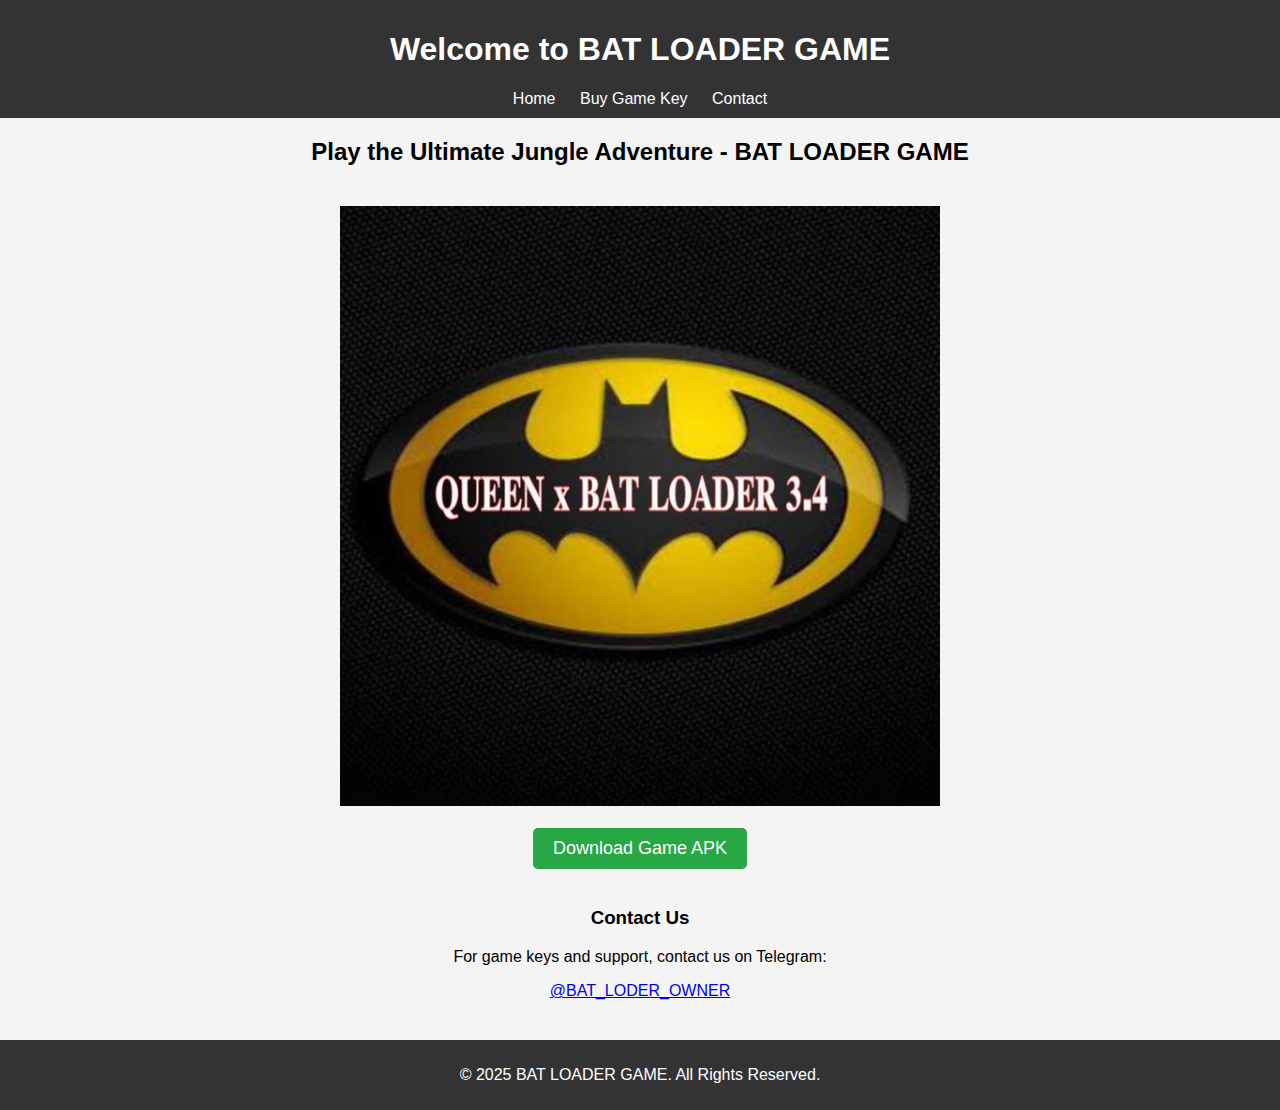
<file: index.html>
<!DOCTYPE html>
<html lang="en">
<head>
    <meta charset="UTF-8">
    <meta name="viewport" content="width=device-width, initial-scale=1.0">
    <title>BAT LOADER GAME</title>
    <link rel="stylesheet" href="styles.css">
</head>
<body>
    <header>
        <h1>Welcome to BAT LOADER GAME</h1>
        <nav>
            <a href="index.html">Home</a>
            <a href="buy.html">Buy Game Key</a>
            <a href="contact.html">Contact</a>
        </nav>
    </header>
    <section class="hero">
        <h2>Play the Ultimate Jungle Adventure - BAT LOADER GAME</h2>
        <img src="game-image.jpg" alt="Game Image" class="game-image">
        <br><br>
        <a href="https://www.mediafire.com/file/edw2fgh4awi9jsi/BatLoader-v2.2.apk/file" class="download-btn" target="_blank">Download Game APK</a>
    </section>
    <section class="contact-section">
        <h3>Contact Us</h3>
        <p>For game keys and support, contact us on Telegram:</p>
        <a href="https://t.me/BAT_LODER_OWNER" class="telegram-link" target="_blank">@BAT_LODER_OWNER</a>
    </section>
    <footer>
        <p>© 2025 BAT LOADER GAME. All Rights Reserved.</p>
    </footer>
</body>
</html>
</file>
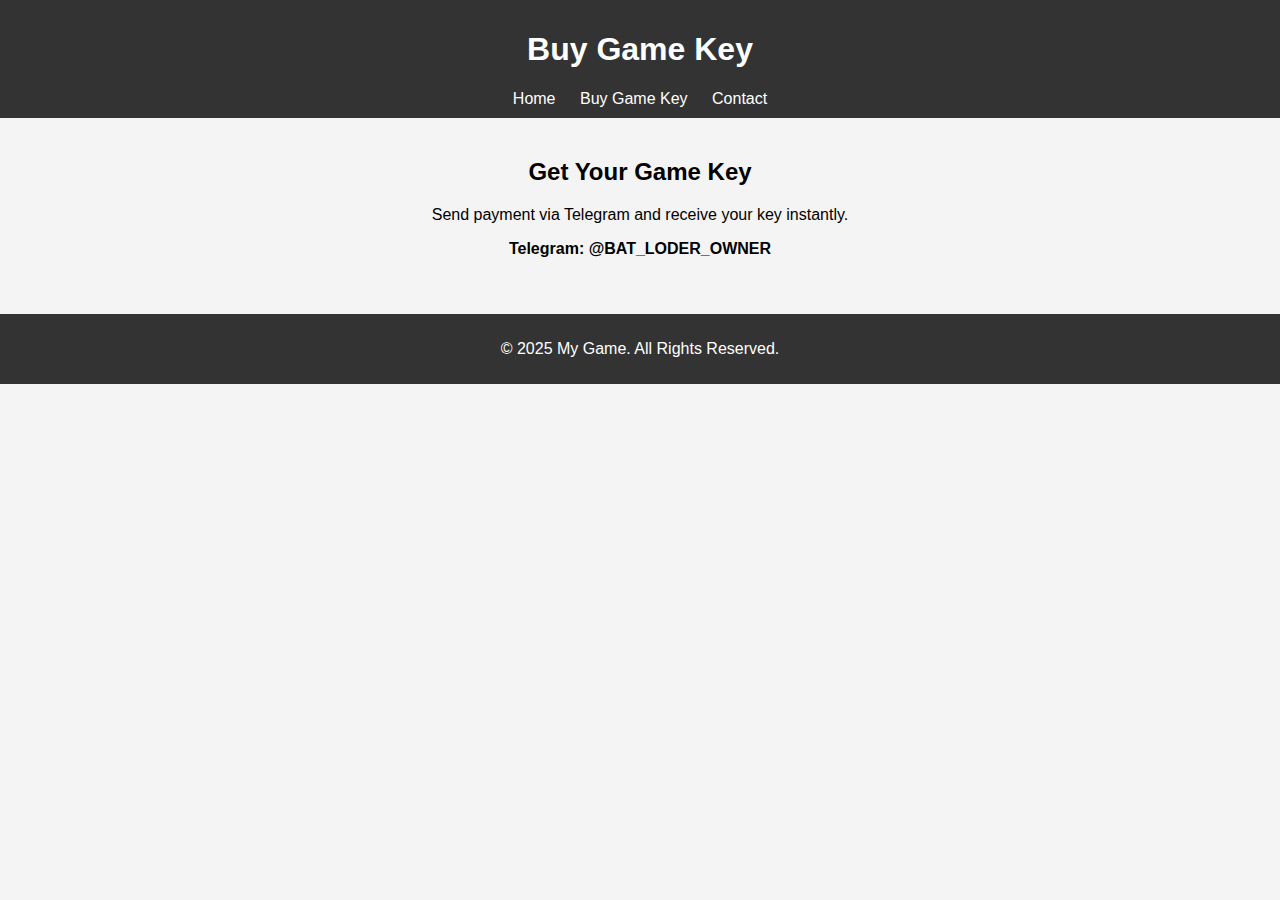
<file: buy.html>
<!DOCTYPE html>
<html lang="en">
<head>
    <meta charset="UTF-8">
    <meta name="viewport" content="width=device-width, initial-scale=1.0">
    <title>Buy Game Key</title>
    <link rel="stylesheet" href="styles.css">
</head>
<body>
    <header>
        <h1>Buy Game Key</h1>
        <nav>
            <a href="index.html">Home</a>
            <a href="buy.html">Buy Game Key</a>
            <a href="contact.html">Contact</a>
        </nav>
    </header>
    <section class="buy-section">
        <h2>Get Your Game Key</h2>
        <p>Send payment via Telegram and receive your key instantly.</p>
        <p><strong>Telegram: @BAT_LODER_OWNER</strong></p>
    </section>
    <footer>
        <p>© 2025 My Game. All Rights Reserved.</p>
    </footer>
</body>
</html>
</file>
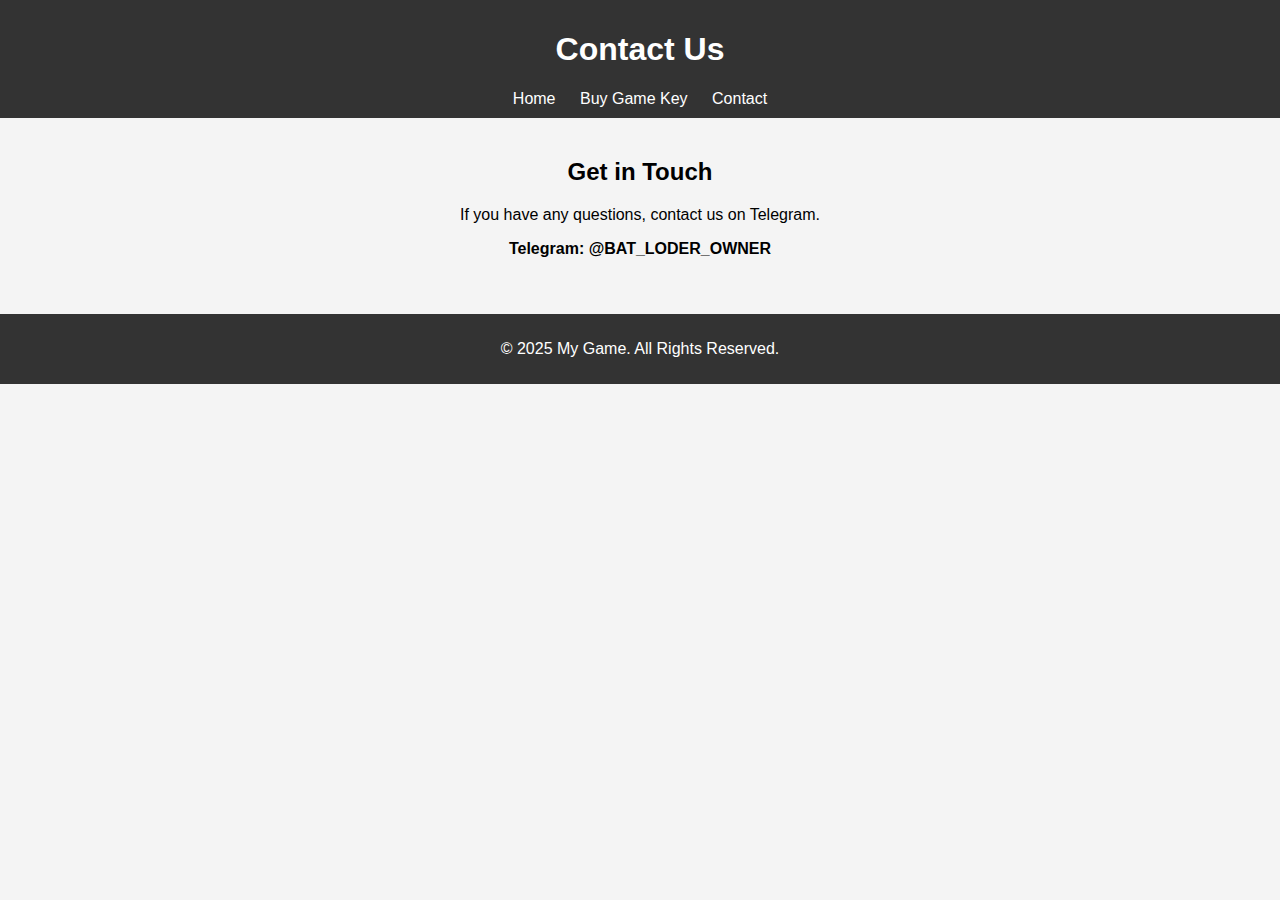
<file: contact.html>
<!DOCTYPE html>
<html lang="en">
<head>
    <meta charset="UTF-8">
    <meta name="viewport" content="width=device-width, initial-scale=1.0">
    <title>Contact</title>
    <link rel="stylesheet" href="styles.css">
</head>
<body>
    <header>
        <h1>Contact Us</h1>
        <nav>
            <a href="index.html">Home</a>
            <a href="buy.html">Buy Game Key</a>
            <a href="contact.html">Contact</a>
        </nav>
    </header>
    <section class="contact-section">
        <h2>Get in Touch</h2>
        <p>If you have any questions, contact us on Telegram.</p>
        <p><strong>Telegram: @BAT_LODER_OWNER</strong></p>
    </section>
    <footer>
        <p>© 2025 My Game. All Rights Reserved.</p>
    </footer>
</body>
</html>
</file>
<file: styles.css>
body {
    font-family: Arial, sans-serif;
    margin: 0;
    padding: 0;
    text-align: center;
    background-color: #f4f4f4;
}

header {
    background: #333;
    color: white;
    padding: 10px;
}

nav a {
    color: white;
    margin: 10px;
    text-decoration: none;
}

.hero img {
    width: 80%;
    max-width: 600px;
    margin-top: 20px;
}

.download-btn {
    display: inline-block;
    padding: 10px 20px;
    background-color: #28a745;
    color: white;
    text-decoration: none;
    border-radius: 5px;
    font-size: 18px;
}

.buy-section, .contact-section {
    padding: 20px;
}

footer {
    margin-top: 20px;
    background: #333;
    color: white;
    padding: 10px;
}
</file>
